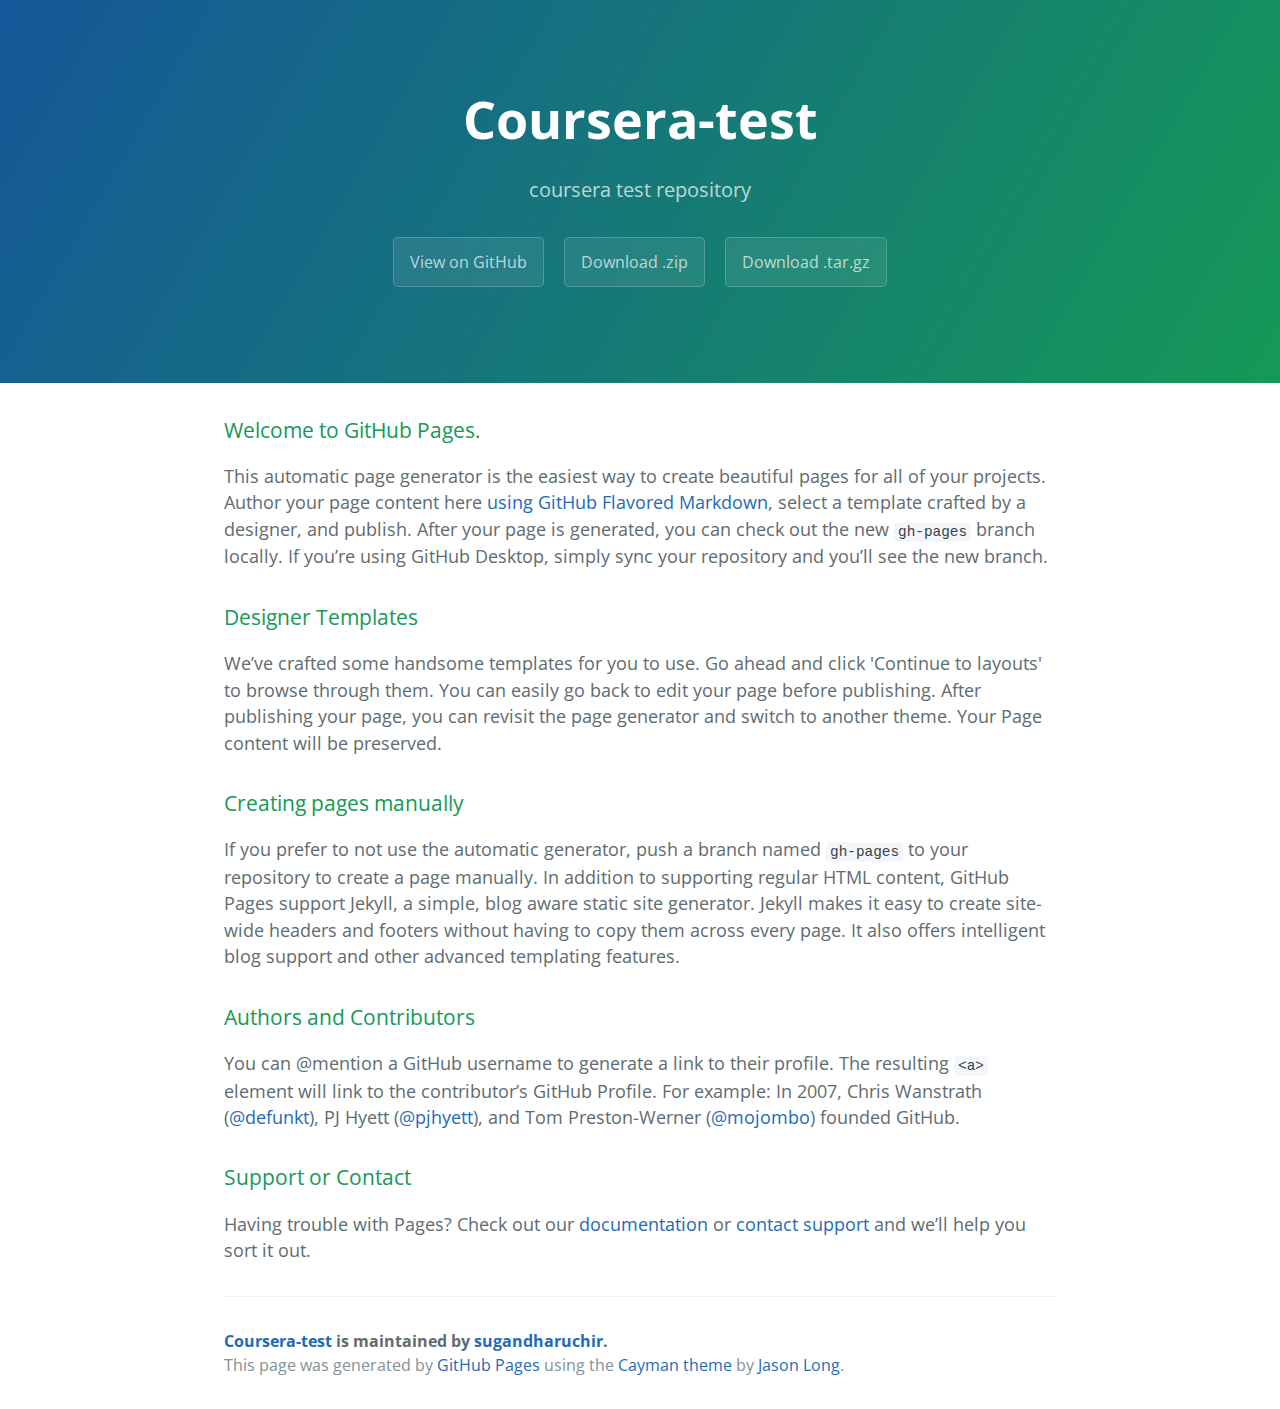
<file: index.html>
<!DOCTYPE html>
<html lang="en-us">
  <head>
    <meta charset="UTF-8">
    <title>Coursera-test by sugandharuchir</title>
    <meta name="viewport" content="width=device-width, initial-scale=1">
    <link rel="stylesheet" type="text/css" href="stylesheets/normalize.css" media="screen">
    <link href='https://fonts.googleapis.com/css?family=Open+Sans:400,700' rel='stylesheet' type='text/css'>
    <link rel="stylesheet" type="text/css" href="stylesheets/stylesheet.css" media="screen">
    <link rel="stylesheet" type="text/css" href="stylesheets/github-light.css" media="screen">
  </head>
  <body>
    <section class="page-header">
      <h1 class="project-name">Coursera-test</h1>
      <h2 class="project-tagline">coursera test repository</h2>
      <a href="https://github.com/sugandharuchir/coursera-test" class="btn">View on GitHub</a>
      <a href="https://github.com/sugandharuchir/coursera-test/zipball/master" class="btn">Download .zip</a>
      <a href="https://github.com/sugandharuchir/coursera-test/tarball/master" class="btn">Download .tar.gz</a>
    </section>

    <section class="main-content">
      <h3>
<a id="welcome-to-github-pages" class="anchor" href="#welcome-to-github-pages" aria-hidden="true"><span aria-hidden="true" class="octicon octicon-link"></span></a>Welcome to GitHub Pages.</h3>

<p>This automatic page generator is the easiest way to create beautiful pages for all of your projects. Author your page content here <a href="https://guides.github.com/features/mastering-markdown/">using GitHub Flavored Markdown</a>, select a template crafted by a designer, and publish. After your page is generated, you can check out the new <code>gh-pages</code> branch locally. If you’re using GitHub Desktop, simply sync your repository and you’ll see the new branch.</p>

<h3>
<a id="designer-templates" class="anchor" href="#designer-templates" aria-hidden="true"><span aria-hidden="true" class="octicon octicon-link"></span></a>Designer Templates</h3>

<p>We’ve crafted some handsome templates for you to use. Go ahead and click 'Continue to layouts' to browse through them. You can easily go back to edit your page before publishing. After publishing your page, you can revisit the page generator and switch to another theme. Your Page content will be preserved.</p>

<h3>
<a id="creating-pages-manually" class="anchor" href="#creating-pages-manually" aria-hidden="true"><span aria-hidden="true" class="octicon octicon-link"></span></a>Creating pages manually</h3>

<p>If you prefer to not use the automatic generator, push a branch named <code>gh-pages</code> to your repository to create a page manually. In addition to supporting regular HTML content, GitHub Pages support Jekyll, a simple, blog aware static site generator. Jekyll makes it easy to create site-wide headers and footers without having to copy them across every page. It also offers intelligent blog support and other advanced templating features.</p>

<h3>
<a id="authors-and-contributors" class="anchor" href="#authors-and-contributors" aria-hidden="true"><span aria-hidden="true" class="octicon octicon-link"></span></a>Authors and Contributors</h3>

<p>You can @mention a GitHub username to generate a link to their profile. The resulting <code>&lt;a&gt;</code> element will link to the contributor’s GitHub Profile. For example: In 2007, Chris Wanstrath (<a href="https://github.com/defunkt" class="user-mention">@defunkt</a>), PJ Hyett (<a href="https://github.com/pjhyett" class="user-mention">@pjhyett</a>), and Tom Preston-Werner (<a href="https://github.com/mojombo" class="user-mention">@mojombo</a>) founded GitHub.</p>

<h3>
<a id="support-or-contact" class="anchor" href="#support-or-contact" aria-hidden="true"><span aria-hidden="true" class="octicon octicon-link"></span></a>Support or Contact</h3>

<p>Having trouble with Pages? Check out our <a href="https://help.github.com/pages">documentation</a> or <a href="https://github.com/contact">contact support</a> and we’ll help you sort it out.</p>

      <footer class="site-footer">
        <span class="site-footer-owner"><a href="https://github.com/sugandharuchir/coursera-test">Coursera-test</a> is maintained by <a href="https://github.com/sugandharuchir">sugandharuchir</a>.</span>

        <span class="site-footer-credits">This page was generated by <a href="https://pages.github.com">GitHub Pages</a> using the <a href="https://github.com/jasonlong/cayman-theme">Cayman theme</a> by <a href="https://twitter.com/jasonlong">Jason Long</a>.</span>
      </footer>

    </section>

  
  </body>
</html>
</file>
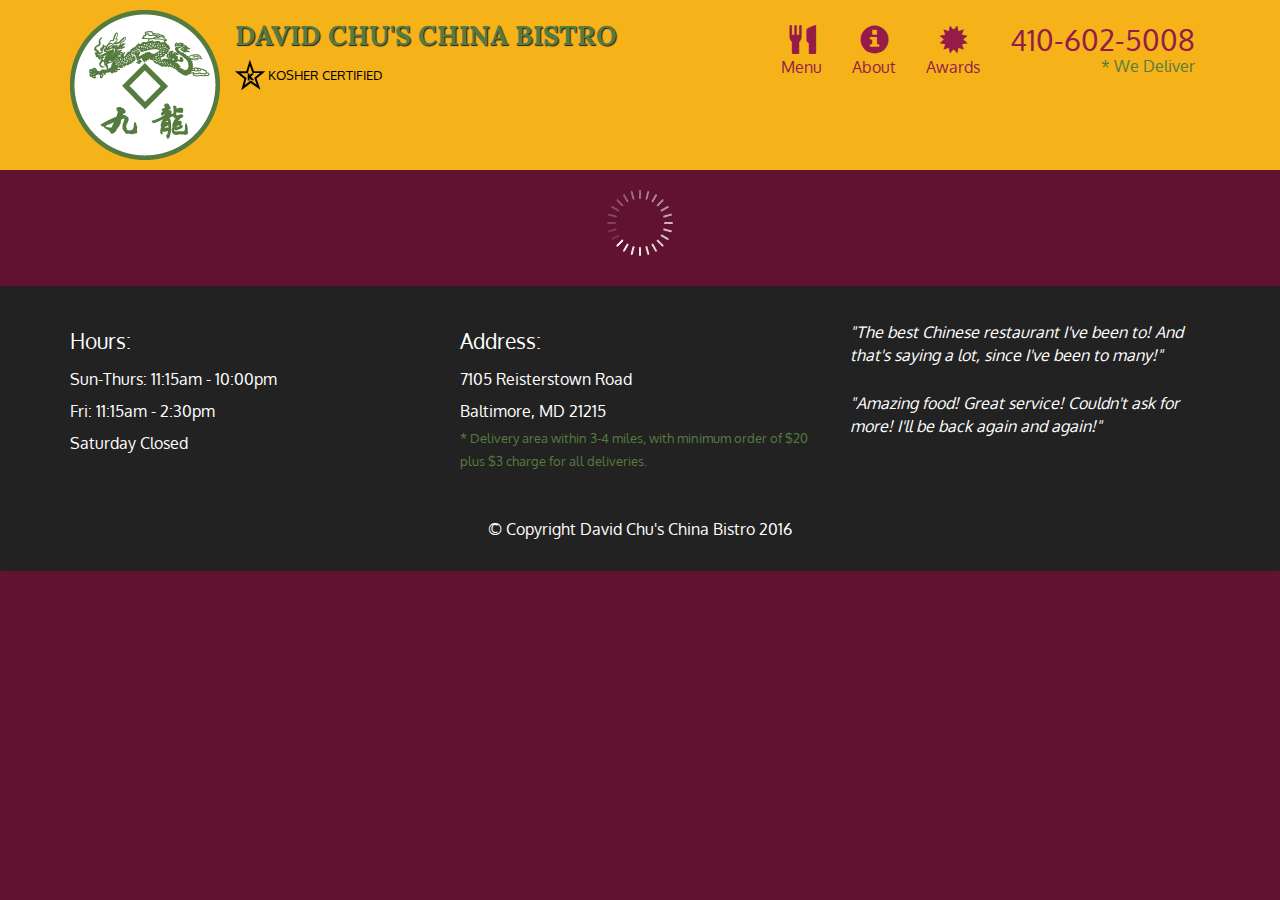
<file: assignment5-solution-starter/index.html>
<!doctype html>
<html lang="en">
  <head>
    <meta charset="utf-8">
    <meta http-equiv="X-UA-Compatible" content="IE=edge">
    <meta name="viewport" content="width=device-width, initial-scale=1">
    <title>David Chu's China Bistro</title>
    <link rel="stylesheet" href="css/bootstrap.min.css">
    <link rel="stylesheet" href="css/styles.css">
    <link href='https://fonts.googleapis.com/css?family=Oxygen:400,300,700' rel='stylesheet' type='text/css'>
    <link href='https://fonts.googleapis.com/css?family=Lora' rel='stylesheet' type='text/css'>
  </head>
<body>
  <header>
    <nav id="header-nav" class="navbar navbar-default">
      <div class="container">
        <div class="navbar-header">
          <a href="index.html" class="pull-left visible-md visible-lg">
            <div id="logo-img" alt="Logo image"></div>
          </a>

          <div class="navbar-brand">
            <a href="index.html"><h1>David Chu's China Bistro</h1></a>
            <p>
              <img src="images/star-k-logo.png" alt="Kosher certification">
              <span>Kosher Certified</span>
            </p>
          </div>

          <button id="navbarToggle" type="button" class="navbar-toggle collapsed" data-toggle="collapse" data-target="#collapsable-nav" aria-expanded="false">
            <span class="sr-only">Toggle navigation</span>
            <span class="icon-bar"></span>
            <span class="icon-bar"></span>
            <span class="icon-bar"></span>
          </button>
        </div>
        
        <div id="collapsable-nav" class="collapse navbar-collapse">
           <ul id="nav-list" class="nav navbar-nav navbar-right">
            <li id="navHomeButton" class="visible-xs active">
              <a href="index.html">
                <span class="glyphicon glyphicon-home"></span> Home</a>
            </li>
            <li id="navMenuButton">
              <a href="#" onclick="$dc.loadMenuCategories();">
                <span class="glyphicon glyphicon-cutlery"></span><br class="hidden-xs"> Menu</a>
            </li>
            <li>
              <a href="#">
                <span class="glyphicon glyphicon-info-sign"></span><br class="hidden-xs"> About</a>
            </li>
            <li>
              <a href="#">
                <span class="glyphicon glyphicon-certificate"></span><br class="hidden-xs"> Awards</a>
            </li>
            <li id="phone" class="hidden-xs">
              <a href="tel:410-602-5008">
                <span>410-602-5008</span></a><div>* We Deliver</div>
            </li>
          </ul><!-- #nav-list -->
        </div><!-- .collapse .navbar-collapse -->
      </div><!-- .container -->
    </nav><!-- #header-nav -->
  </header>

  <div id="call-btn" class="visible-xs">
    <a class="btn" href="tel:410-602-5008">
    <span class="glyphicon glyphicon-earphone"></span>
    410-602-5008
    </a>
  </div>
  <div id="xs-deliver" class="text-center visible-xs">* We Deliver</div>

  <div id="main-content" class="container"></div>

  <footer class="panel-footer">
    <div class="container">
      <div class="row">
        <section id="hours" class="col-sm-4">
          <span>Hours:</span><br>
          Sun-Thurs: 11:15am - 10:00pm<br>
          Fri: 11:15am - 2:30pm<br>
          Saturday Closed
          <hr class="visible-xs">
        </section>
        <section id="address" class="col-sm-4">
          <span>Address:</span><br>
          7105 Reisterstown Road<br>
          Baltimore, MD 21215
          <p>* Delivery area within 3-4 miles, with minimum order of $20 plus $3 charge for all deliveries.</p>
          <hr class="visible-xs">
        </section>
        <section id="testimonials" class="col-sm-4">
          <p>"The best Chinese restaurant I've been to! And that's saying a lot, since I've been to many!"</p>
          <p>"Amazing food! Great service! Couldn't ask for more! I'll be back again and again!"</p>
        </section>
      </div>
      <div class="text-center">&copy; Copyright David Chu's China Bistro 2016</div>
    </div>
  </footer>

  <!-- jQuery (Bootstrap JS plugins depend on it) -->
  <script src="js/jquery-2.1.4.min.js"></script>
  <script src="js/bootstrap.min.js"></script>
  <script src="js/ajax-utils.js"></script>
  <script src="js/script.js"></script>
</body>
</html>
</file>
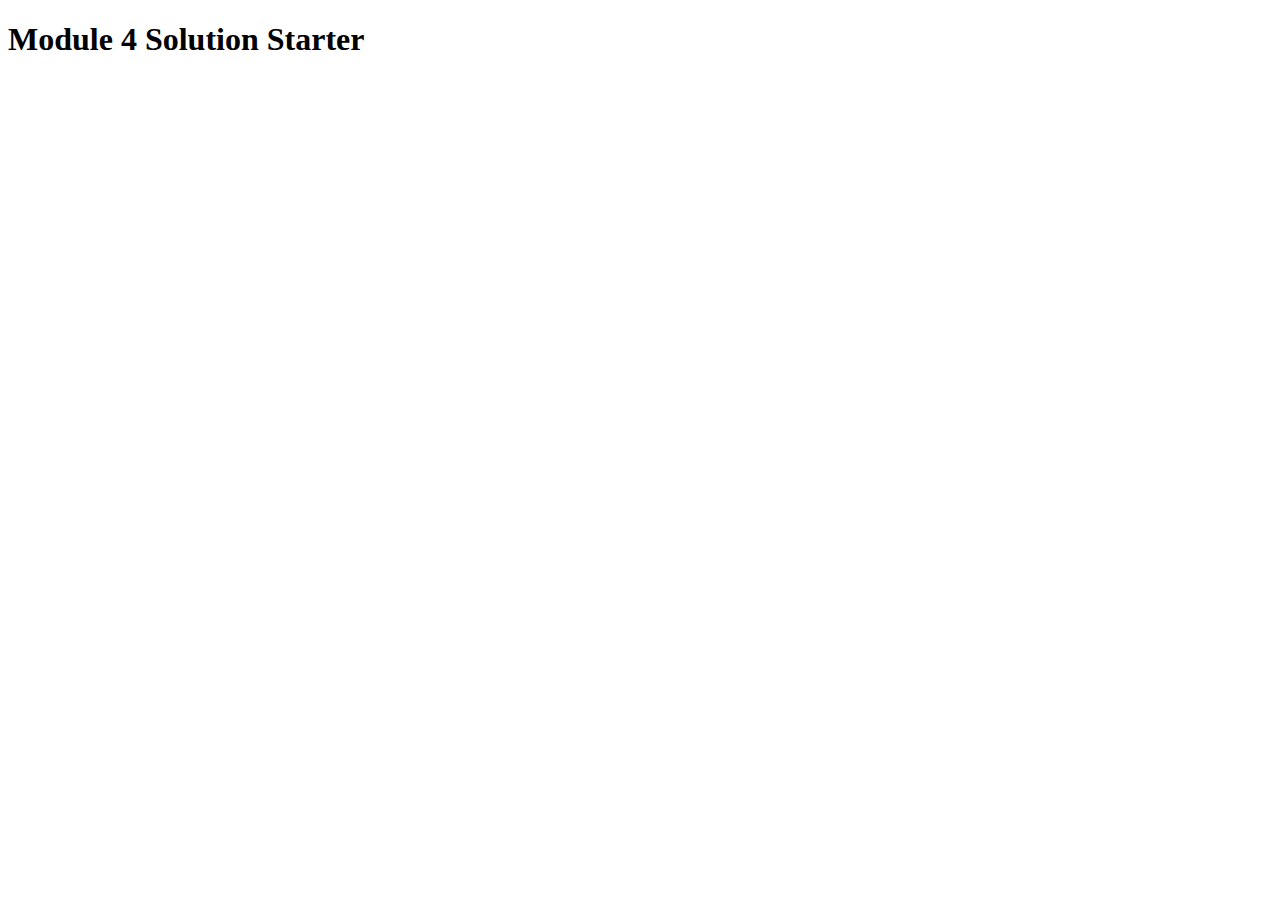
<file: harder/index.html>
<!DOCTYPE html>
<html>
<head>
  <meta charset="utf-8">
  <title>Module 4 Solution Starter</title>
  <script>
    var names = []; // DO NOT REMOVE
  </script>
  <script src="SpeakHello.js"></script>
  <script src="SpeakGoodBye.js"></script>
  <script src="script.js"></script>
</head>
<body>
  <h1>Module 4 Solution Starter</h1>
</body>
</html>
</file>
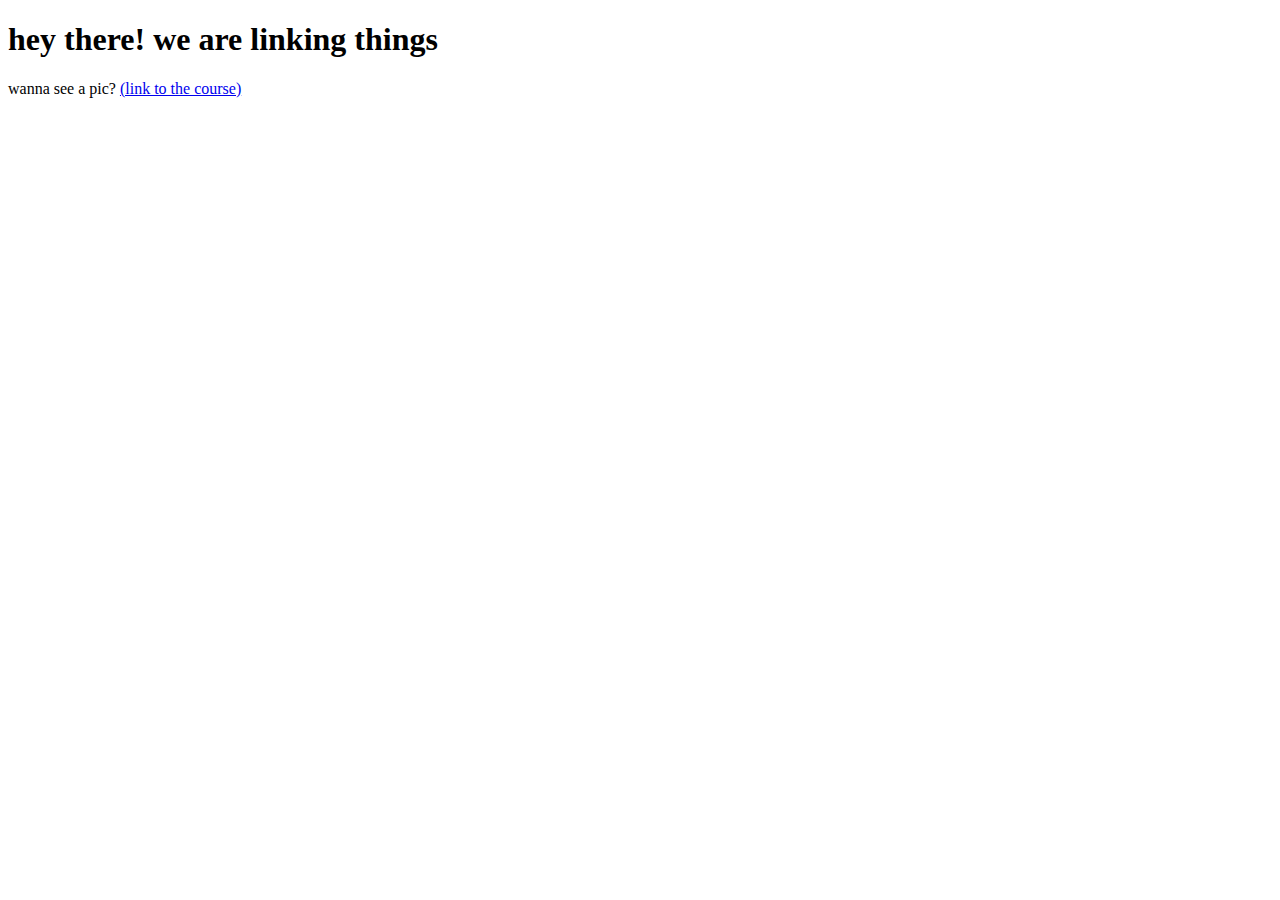
<file: site/links.html>
<!doctype html>
<HTML>
<head>
<h1>hey there! we are linking things</h1>
</head>
<body>wanna see a pic?
<a href="https://www.coursera.org/learn/html-css-javascript-for-web-developers/lecture/QIckK/lecture-10-displaying-images"> (link to the course)</a></body>
</HTML>
</file>
<file: stylesheets/stylesheet.css>
* {
  box-sizing: border-box; }

body {
  padding: 0;
  margin: 0;
  font-family: "Open Sans", "Helvetica Neue", Helvetica, Arial, sans-serif;
  font-size: 16px;
  line-height: 1.5;
  color: #606c71; }

a {
  color: #1e6bb8;
  text-decoration: none; }
  a:hover {
    text-decoration: underline; }

.btn {
  display: inline-block;
  margin-bottom: 1rem;
  color: rgba(255, 255, 255, 0.7);
  background-color: rgba(255, 255, 255, 0.08);
  border-color: rgba(255, 255, 255, 0.2);
  border-style: solid;
  border-width: 1px;
  border-radius: 0.3rem;
  transition: color 0.2s, background-color 0.2s, border-color 0.2s; }
  .btn + .btn {
    margin-left: 1rem; }

.btn:hover {
  color: rgba(255, 255, 255, 0.8);
  text-decoration: none;
  background-color: rgba(255, 255, 255, 0.2);
  border-color: rgba(255, 255, 255, 0.3); }

@media screen and (min-width: 64em) {
  .btn {
    padding: 0.75rem 1rem; } }

@media screen and (min-width: 42em) and (max-width: 64em) {
  .btn {
    padding: 0.6rem 0.9rem;
    font-size: 0.9rem; } }

@media screen and (max-width: 42em) {
  .btn {
    display: block;
    width: 100%;
    padding: 0.75rem;
    font-size: 0.9rem; }
    .btn + .btn {
      margin-top: 1rem;
      margin-left: 0; } }

.page-header {
  color: #fff;
  text-align: center;
  background-color: #159957;
  background-image: linear-gradient(120deg, #155799, #159957); }

@media screen and (min-width: 64em) {
  .page-header {
    padding: 5rem 6rem; } }

@media screen and (min-width: 42em) and (max-width: 64em) {
  .page-header {
    padding: 3rem 4rem; } }

@media screen and (max-width: 42em) {
  .page-header {
    padding: 2rem 1rem; } }

.project-name {
  margin-top: 0;
  margin-bottom: 0.1rem; }

@media screen and (min-width: 64em) {
  .project-name {
    font-size: 3.25rem; } }

@media screen and (min-width: 42em) and (max-width: 64em) {
  .project-name {
    font-size: 2.25rem; } }

@media screen and (max-width: 42em) {
  .project-name {
    font-size: 1.75rem; } }

.project-tagline {
  margin-bottom: 2rem;
  font-weight: normal;
  opacity: 0.7; }

@media screen and (min-width: 64em) {
  .project-tagline {
    font-size: 1.25rem; } }

@media screen and (min-width: 42em) and (max-width: 64em) {
  .project-tagline {
    font-size: 1.15rem; } }

@media screen and (max-width: 42em) {
  .project-tagline {
    font-size: 1rem; } }

.main-content :first-child {
  margin-top: 0; }
.main-content img {
  max-width: 100%; }
.main-content h1, .main-content h2, .main-content h3, .main-content h4, .main-content h5, .main-content h6 {
  margin-top: 2rem;
  margin-bottom: 1rem;
  font-weight: normal;
  color: #159957; }
.main-content p {
  margin-bottom: 1em; }
.main-content code {
  padding: 2px 4px;
  font-family: Consolas, "Liberation Mono", Menlo, Courier, monospace;
  font-size: 0.9rem;
  color: #383e41;
  background-color: #f3f6fa;
  border-radius: 0.3rem; }
.main-content pre {
  padding: 0.8rem;
  margin-top: 0;
  margin-bottom: 1rem;
  font: 1rem Consolas, "Liberation Mono", Menlo, Courier, monospace;
  color: #567482;
  word-wrap: normal;
  background-color: #f3f6fa;
  border: solid 1px #dce6f0;
  border-radius: 0.3rem; }
  .main-content pre > code {
    padding: 0;
    margin: 0;
    font-size: 0.9rem;
    color: #567482;
    word-break: normal;
    white-space: pre;
    background: transparent;
    border: 0; }
.main-content .highlight {
  margin-bottom: 1rem; }
  .main-content .highlight pre {
    margin-bottom: 0;
    word-break: normal; }
.main-content .highlight pre, .main-content pre {
  padding: 0.8rem;
  overflow: auto;
  font-size: 0.9rem;
  line-height: 1.45;
  border-radius: 0.3rem; }
.main-content pre code, .main-content pre tt {
  display: inline;
  max-width: initial;
  padding: 0;
  margin: 0;
  overflow: initial;
  line-height: inherit;
  word-wrap: normal;
  background-color: transparent;
  border: 0; }
  .main-content pre code:before, .main-content pre code:after, .main-content pre tt:before, .main-content pre tt:after {
    content: normal; }
.main-content ul, .main-content ol {
  margin-top: 0; }
.main-content blockquote {
  padding: 0 1rem;
  margin-left: 0;
  color: #819198;
  border-left: 0.3rem solid #dce6f0; }
  .main-content blockquote > :first-child {
    margin-top: 0; }
  .main-content blockquote > :last-child {
    margin-bottom: 0; }
.main-content table {
  display: block;
  width: 100%;
  overflow: auto;
  word-break: normal;
  word-break: keep-all; }
  .main-content table th {
    font-weight: bold; }
  .main-content table th, .main-content table td {
    padding: 0.5rem 1rem;
    border: 1px solid #e9ebec; }
.main-content dl {
  padding: 0; }
  .main-content dl dt {
    padding: 0;
    margin-top: 1rem;
    font-size: 1rem;
    font-weight: bold; }
  .main-content dl dd {
    padding: 0;
    margin-bottom: 1rem; }
.main-content hr {
  height: 2px;
  padding: 0;
  margin: 1rem 0;
  background-color: #eff0f1;
  border: 0; }

@media screen and (min-width: 64em) {
  .main-content {
    max-width: 64rem;
    padding: 2rem 6rem;
    margin: 0 auto;
    font-size: 1.1rem; } }

@media screen and (min-width: 42em) and (max-width: 64em) {
  .main-content {
    padding: 2rem 4rem;
    font-size: 1.1rem; } }

@media screen and (max-width: 42em) {
  .main-content {
    padding: 2rem 1rem;
    font-size: 1rem; } }

.site-footer {
  padding-top: 2rem;
  margin-top: 2rem;
  border-top: solid 1px #eff0f1; }

.site-footer-owner {
  display: block;
  font-weight: bold; }

.site-footer-credits {
  color: #819198; }

@media screen and (min-width: 64em) {
  .site-footer {
    font-size: 1rem; } }

@media screen and (min-width: 42em) and (max-width: 64em) {
  .site-footer {
    font-size: 1rem; } }

@media screen and (max-width: 42em) {
  .site-footer {
    font-size: 0.9rem; } }
</file>
<file: stylesheets/github-light.css>
/*
The MIT License (MIT)

Copyright (c) 2016 GitHub, Inc.

Permission is hereby granted, free of charge, to any person obtaining a copy
of this software and associated documentation files (the "Software"), to deal
in the Software without restriction, including without limitation the rights
to use, copy, modify, merge, publish, distribute, sublicense, and/or sell
copies of the Software, and to permit persons to whom the Software is
furnished to do so, subject to the following conditions:

The above copyright notice and this permission notice shall be included in all
copies or substantial portions of the Software.

THE SOFTWARE IS PROVIDED "AS IS", WITHOUT WARRANTY OF ANY KIND, EXPRESS OR
IMPLIED, INCLUDING BUT NOT LIMITED TO THE WARRANTIES OF MERCHANTABILITY,
FITNESS FOR A PARTICULAR PURPOSE AND NONINFRINGEMENT. IN NO EVENT SHALL THE
AUTHORS OR COPYRIGHT HOLDERS BE LIABLE FOR ANY CLAIM, DAMAGES OR OTHER
LIABILITY, WHETHER IN AN ACTION OF CONTRACT, TORT OR OTHERWISE, ARISING FROM,
OUT OF OR IN CONNECTION WITH THE SOFTWARE OR THE USE OR OTHER DEALINGS IN THE
SOFTWARE.

*/

.pl-c /* comment */ {
  color: #969896;
}

.pl-c1 /* constant, variable.other.constant, support, meta.property-name, support.constant, support.variable, meta.module-reference, markup.raw, meta.diff.header */,
.pl-s .pl-v /* string variable */ {
  color: #0086b3;
}

.pl-e /* entity */,
.pl-en /* entity.name */ {
  color: #795da3;
}

.pl-smi /* variable.parameter.function, storage.modifier.package, storage.modifier.import, storage.type.java, variable.other */,
.pl-s .pl-s1 /* string source */ {
  color: #333;
}

.pl-ent /* entity.name.tag */ {
  color: #63a35c;
}

.pl-k /* keyword, storage, storage.type */ {
  color: #a71d5d;
}

.pl-s /* string */,
.pl-pds /* punctuation.definition.string, string.regexp.character-class */,
.pl-s .pl-pse .pl-s1 /* string punctuation.section.embedded source */,
.pl-sr /* string.regexp */,
.pl-sr .pl-cce /* string.regexp constant.character.escape */,
.pl-sr .pl-sre /* string.regexp source.ruby.embedded */,
.pl-sr .pl-sra /* string.regexp string.regexp.arbitrary-repitition */ {
  color: #183691;
}

.pl-v /* variable */ {
  color: #ed6a43;
}

.pl-id /* invalid.deprecated */ {
  color: #b52a1d;
}

.pl-ii /* invalid.illegal */ {
  color: #f8f8f8;
  background-color: #b52a1d;
}

.pl-sr .pl-cce /* string.regexp constant.character.escape */ {
  font-weight: bold;
  color: #63a35c;
}

.pl-ml /* markup.list */ {
  color: #693a17;
}

.pl-mh /* markup.heading */,
.pl-mh .pl-en /* markup.heading entity.name */,
.pl-ms /* meta.separator */ {
  font-weight: bold;
  color: #1d3e81;
}

.pl-mq /* markup.quote */ {
  color: #008080;
}

.pl-mi /* markup.italic */ {
  font-style: italic;
  color: #333;
}

.pl-mb /* markup.bold */ {
  font-weight: bold;
  color: #333;
}

.pl-md /* markup.deleted, meta.diff.header.from-file */ {
  color: #bd2c00;
  background-color: #ffecec;
}

.pl-mi1 /* markup.inserted, meta.diff.header.to-file */ {
  color: #55a532;
  background-color: #eaffea;
}

.pl-mdr /* meta.diff.range */ {
  font-weight: bold;
  color: #795da3;
}

.pl-mo /* meta.output */ {
  color: #1d3e81;
}
</file>
<file: assignment5-solution-starter/css/styles.css>
body {
  font-size: 16px;
  color: #fff;
  background-color: #61122f;
  font-family: 'Oxygen', sans-serif;
}

/** HEADER **/
#header-nav {
  background-color: #f6b319;
  border-radius: 0;
  border: 0;
}

#logo-img {
  background: url('../images/restaurant-logo_large.png') no-repeat;
  width: 150px;
  height: 150px;
  margin: 10px 15px 10px 0;
}

.navbar-brand {
  padding-top: 25px;
}
.navbar-brand h1 { /* Restaurant name */
  font-family: 'Lora', serif;
  color: #557c3e;
  font-size: 1.5em;
  text-transform: uppercase;
  font-weight: bold;
  text-shadow: 1px 1px 1px #222;
  margin-top: 0;
  margin-bottom: 0;
  line-height: .75;
}
.navbar-brand a:hover, .navbar-brand a:focus {
  text-decoration: none;
}
.navbar-brand p { /* Kosher cert */
  color: #000;
  text-transform: uppercase;
  font-size: .7em;
  margin-top: 15px;
}
.navbar-brand p span { /* Star-K */
  vertical-align: middle;
}

#nav-list {
  margin-top: 10px;
}
#nav-list a {
  color: #951C49;
  text-align: center;
}
#nav-list a:hover {
  background: #E7E7E7;
}
#nav-list a span {
  font-size: 1.8em;
}

#phone {
  margin-top: 5px;
}
#phone a { /* Phone number */
  text-align: right;
  padding-bottom: 0;
}
#phone div { /* We Deliver */
  color: #557c3e;
  text-align: right;
  padding-right: 15px;
}

.navbar-header button.navbar-toggle, .navbar-header .icon-bar {
  border: 1px solid #61122f;
}
.navbar-header button.navbar-toggle {
  clear: both;
  margin-top: -30px;
}
/* END HEADER */

/* FOOTER */
.panel-footer {
  margin-top: 30px;
  padding-top: 35px;
  padding-bottom: 30px;
  background-color: #222;
  border-top: 0;
}
.panel-footer div.row {
  margin-bottom: 35px;
}
#hours, #address {
  line-height: 2;
}
#hours > span, #address > span {
  font-size: 1.3em;
}
#address p {
  color: #557c3e;
  font-size: .8em;
  line-height: 1.8;
}
#testimonials {
  font-style: italic;
}
#testimonials p:nth-child(2) {
  margin-top: 25px;
}
/* END FOOTER */



/* HOME PAGE */
.container .jumbotron {
  box-shadow: 0 0 50px #3F0C1F;
  border: 2px solid #3F0C1F;
}

#menu-tile, #specials-tile, #map-tile {
  height: 250px;
  width: 100%;
  margin-bottom: 15px;
  position: relative;
  border: 2px solid #3F0C1F;
  overflow: hidden;
}
#menu-tile:hover, #specials-tile:hover, #map-tile:hover {
  box-shadow: 0 1px 5px 1px #cccccc;
}
#menu-tile {
  background: url('../images/menu-tile.jpg') no-repeat;
  background-position: center;
}
#specials-tile {
  background: url('../images/specials-tile.jpg') no-repeat;
  background-position: center;
}
#menu-tile span, #specials-tile span, #map-tile span {
  position: absolute;
  bottom: 0;
  right: 0;
  width: 100%;
  text-align: center;
  font-size: 1.6em;
  text-transform: uppercase;
  background-color: #000;
  color: #fff;
  opacity: .8;
}
/* END HOME PAGE */

/* MENU CATEGORIES PAGE */
.category-tile { 
  position: relative;
  border: 2px solid #3F0C1F;
  overflow: hidden;
  width: 200px;
  height: 200px;
  margin: 0 auto 15px;
}
.category-tile span {
  position: absolute;
  bottom: 0;
  right: 0;
  width: 100%;
  text-align: center;
  font-size: 1.2em;
  text-transform: uppercase;
  background-color: #000;
  color: #fff;
  opacity: .8;
}
.category-tile:hover {
  box-shadow: 0 1px 5px 1px #cccccc;
}

#menu-categories-title + div {
  margin-bottom: 50px;
}
/* END MENU CATEGORIES PAGE */

/* SINGLE CATEGORY PAGE */
.menu-item-tile {
  margin-bottom: 25px;
}
.menu-item-tile hr {
  width: 80%;
}
.menu-item-tile .menu-item-price {
  font-size: 1.1em;
  text-align: right;
  margin-top: -15px;
  margin-right: -15px;
}
.menu-item-tile .menu-item-price span {
  font-size: .6em;
}
.menu-item-photo {
  position: relative;
  border: 2px solid #3F0C1F; 
  overflow: hidden;
  padding: 0;
  margin-right: -15px;
  margin-left: auto;
  margin-bottom: 20px;
  max-width: 250px;
}
.menu-item-photo div {
  position: absolute;
  bottom: 0;
  right: 0;
  width: 80px;
  background-color: #557c3e;
  text-align: center;
}
.menu-item-description {
  padding-right: 30px;
}
h3.menu-item-title {
  margin: 0 0 10px;
}
.menu-item-details {
  font-size: .9em;
  font-style: italic;
}
/* END SINGLE CATEGORY PAGE */


/********** Large devices only **********/
@media (min-width: 1200px) {
  .container .jumbotron {
    background: url('../images/jumbotron_1200.jpg') no-repeat;
    height: 675px;
  }
}

/********** Medium devices only **********/
@media (min-width: 992px) and (max-width: 1199px) {
  /* Header */
  #logo-img {
    background: url('../images/restaurant-logo_medium.png') no-repeat;
    width: 100px;
    height: 100px;
    margin: 5px 5px 5px 0;
  }
  /* End Header */

  /* Home Page */
  .container .jumbotron {
    background: url('../images/jumbotron_992.jpg') no-repeat;
    height: 558px;
  }
  /* End Home Page */
}

/********** Small devices only **********/
@media (min-width: 768px) and (max-width: 991px) {
  /* Home Page */
  .container .jumbotron {
    background: url('../images/jumbotron_768.jpg') no-repeat;
    height: 432px;
  }
  /* End Home Page */
}

/********** Extra small devices only **********/
@media (max-width: 767px) {
  /* Header */
  .navbar-brand {
    padding-top: 10px;
    height: 80px;
  }
  .navbar-brand h1 { /* Restaurant name */
    padding-top: 10px;
    font-size: 5vw; /* 1vw = 1% of viewport width */
  }
  .navbar-brand p { /* Kosher cert */
    font-size: .6em;
    margin-top: 12px;
  }
  .navbar-brand p img { /* Star-K */
    height: 20px;
  }

  #collapsable-nav a { /* Collapsed nav menu text */
    font-size: 1.2em;
  }
  #collapsable-nav a span { /* Collapsed nav menu glyph */
    font-size: 1em;
    margin-right: 5px;
  }

  #call-btn > a {
    font-size: 1.5em;
    display: block;
    margin: 0 20px;
    padding: 10px;
    border: 2px solid #fff;
    background-color: #f6b319;
    color: #951c49;
  }
  #xs-deliver {
    margin-top: 5px;
    font-size: .7em;
    letter-spacing: .1em;
    text-transform: uppercase;
  }
  /* End Header */

  /* Footer */
  .panel-footer section {
    margin-bottom: 30px;
    text-align: center;
  }
  .panel-footer section:nth-child(3) {
    margin-bottom: 0; /* margin already exists on the whole row */
  }
  .panel-footer section hr {
    width: 50%;
  }
  /* End Footer */

  /* Home Page */
  .container .jumbotron {
    margin-top: 30px;
    padding: 0;
  }
  #menu-tile, #specials-tile {
    width: 360px;
    margin: 0 auto 15px;
  }

  .menu-item-photo {
    margin-right: auto;
  }
  .menu-item-tile .menu-item-price {
    text-align: center;
  }
  .menu-item-description {
    text-align: center;;
  }
}


/********** Super extra small devices Only :-) (e.g., iPhone 4) **********/
@media (max-width: 479px) {
  /* Header */
  .navbar-brand h1 { /* Restaurant name */
    padding-top: 5px;
    font-size: 6vw;
  }
  /* End Header */
  
  /* Home page */
  #menu-tile, #specials-tile {
    width: 280px;
    margin: 0 auto 15px;
  }

  .col-xxs-12 {
    position: relative;
    min-height: 1px;
    padding-right: 15px;
    padding-left: 15px;
    float: left;
    width: 100%;
  }
}
</file>
